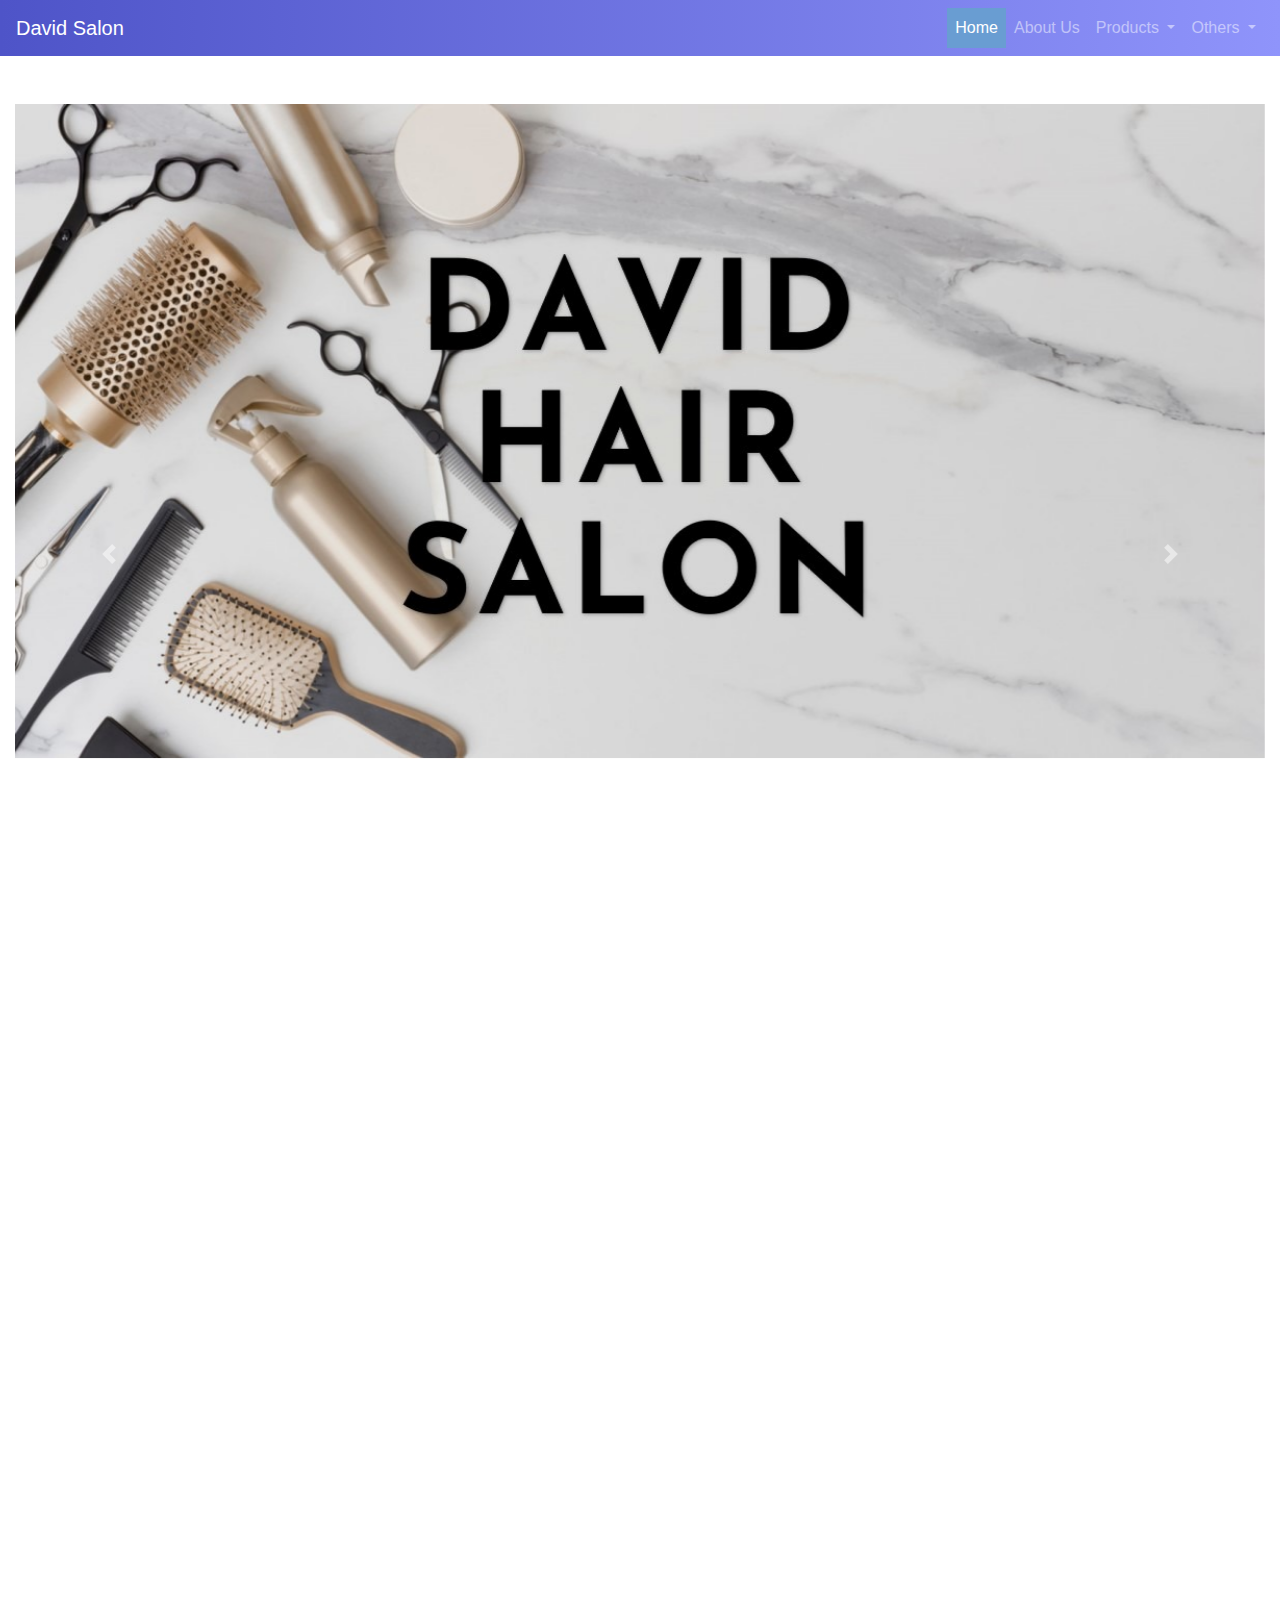
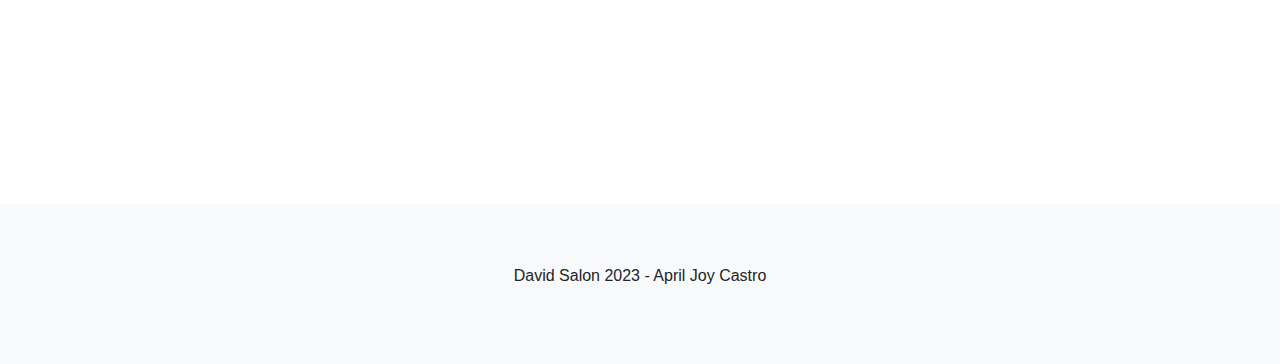
<file: Salon Website/index.html>
<!DOCTYPE html>
<html lang="en">

<head>
    <meta charset="UTF-8">
    <meta name="viewport" content="width=device-width, initial-scale=1">
    <title>David Salon</title>
    <link rel="stylesheet" href="https://maxcdn.bootstrapcdn.com/bootstrap/4.5.2/css/bootstrap.min.css">
    <script src="https://ajax.googleapis.com/ajax/libs/jquery/3.5.1/jquery.min.js"></script>
    <script src="https://cdnjs.cloudflare.com/ajax/libs/popper.js/1.16.0/umd/popper.min.js"></script>
    <script src="https://maxcdn.bootstrapcdn.com/bootstrap/4.5.2/js/bootstrap.min.js"></script>
    <link href="style.css" rel="stylesheet">
</head>

<body>
    <nav class="navbar navbar-expand-md bg-dark navbar-dark">
        <a class="navbar-brand" href="index.html">David Salon</a>
        <button class="navbar-toggler" type="button" data-toggle="collapse" data-target="#collapsibleNavbar">
            <span class="navbar-toggler-icon"></span>
        </button>
        <div class="collapse navbar-collapse" id="collapsibleNavbar">
            <ul class="navbar-nav ml-auto">
                <li class="nav-item">
                    <a class="nav-link" href="index.html">Home</a>
                </li>
                <li class="nav-item">
                    <a class="nav-link" href="about.html">About Us</a>
                </li>
                <li class="nav-item dropdown">
                    <a class="nav-link dropdown-toggle" href="#" id="navbarDropdownProducts" role="button"
                        data-toggle="dropdown" aria-haspopup="true" aria-expanded="false">
                        Products
                    </a>
                    <div class="dropdown-menu" aria-labelledby="navbarDropdownProducts">
                        <a class="dropdown-item" href="services.html">Services</a>
                    </div>
                </li>
                <li class="nav-item dropdown">
                    <a class="nav-link dropdown-toggle" href="#" id="navbarDropdownOthers" role="button"
                        data-toggle="dropdown" aria-haspopup="true" aria-expanded="false">
                        Others
                    </a>
                    <div class="dropdown-menu dropdown-menu-right" aria-labelledby="navbarDropdownOthers">
                        <a class="dropdown-item" href="blog.html">Blog</a>
                        <a class="dropdown-item" href="testimonials.html">Testimonials</a>
                        <a class="dropdown-item" href="contact.html">Contact Us</a>
                        <a class="dropdown-item" href="careers.html">Careers</a>
                    </div>
                </li>
            </ul>
        </div>
    </nav>

    <script>
        var url = window.location.href;
        var navLinks = document.querySelectorAll('.navbar-nav .nav-link');
        for (var i = 0; i < navLinks.length; i++) {
            var link = navLinks[i];
            if (link.href === url) {
                link.parentNode.classList.add('active');
            }
        }
    </script>

    <div class="container-fluid mt-5">
        <div class="row justify-content-center">
            <div class="col-md-12">
                <div id="myCarousel" class="carousel slide" data-ride="carousel">
                    <ol class="carousel-indicators">
                        <li data-target="#myCarousel" data-slide-to="0" class="active"></li>
                        <li data-target="#myCarousel" data-slide-to="1"></li>
                        <li data-target="#myCarousel" data-slide-to="2"></li>
                    </ol>
                    <div class="carousel-inner">
                        <div class="carousel-item active">
                            <img src="front1.jpeg" alt="Image 1" class="d-block">
                        </div>
                        <div class="carousel-item">
                            <img src="front2.jpeg" alt="Image 2" class="d-block">
                        </div>
                        <div class="carousel-item">
                            <img src="front3.jpeg" alt="Image 3" class="d-block">
                        </div>
                    </div>
                    <a class="carousel-control-prev" href="#myCarousel" role="button" data-slide="prev">
                        <span class="carousel-control-prev-icon"></span>
                        <span class="sr-only">Previous</span>
                    </a>
                    <a class="carousel-control-next" href="#myCarousel" role="button" data-slide="next">
                        <span class="carousel-control-next-icon"></span>
                        <span class="sr-only">Next</span>
                    </a>
                </div>
            </div>
        </div>
    </div>


    <div class="container mt-5">
        <div class="embed-responsive embed-responsive-16by9">
            <iframe class="embed-responsive-item" src="https://www.youtube.com/embed/j0azQg_OWTk"
                allowfullscreen></iframe>
        </div>
    </div>

        <footer class="footer mt-5">
        <div class="container">
            <p>David Salon 2023 - April Joy Castro</p>
        </div>
    </footer>

</body>

</html>
</file>
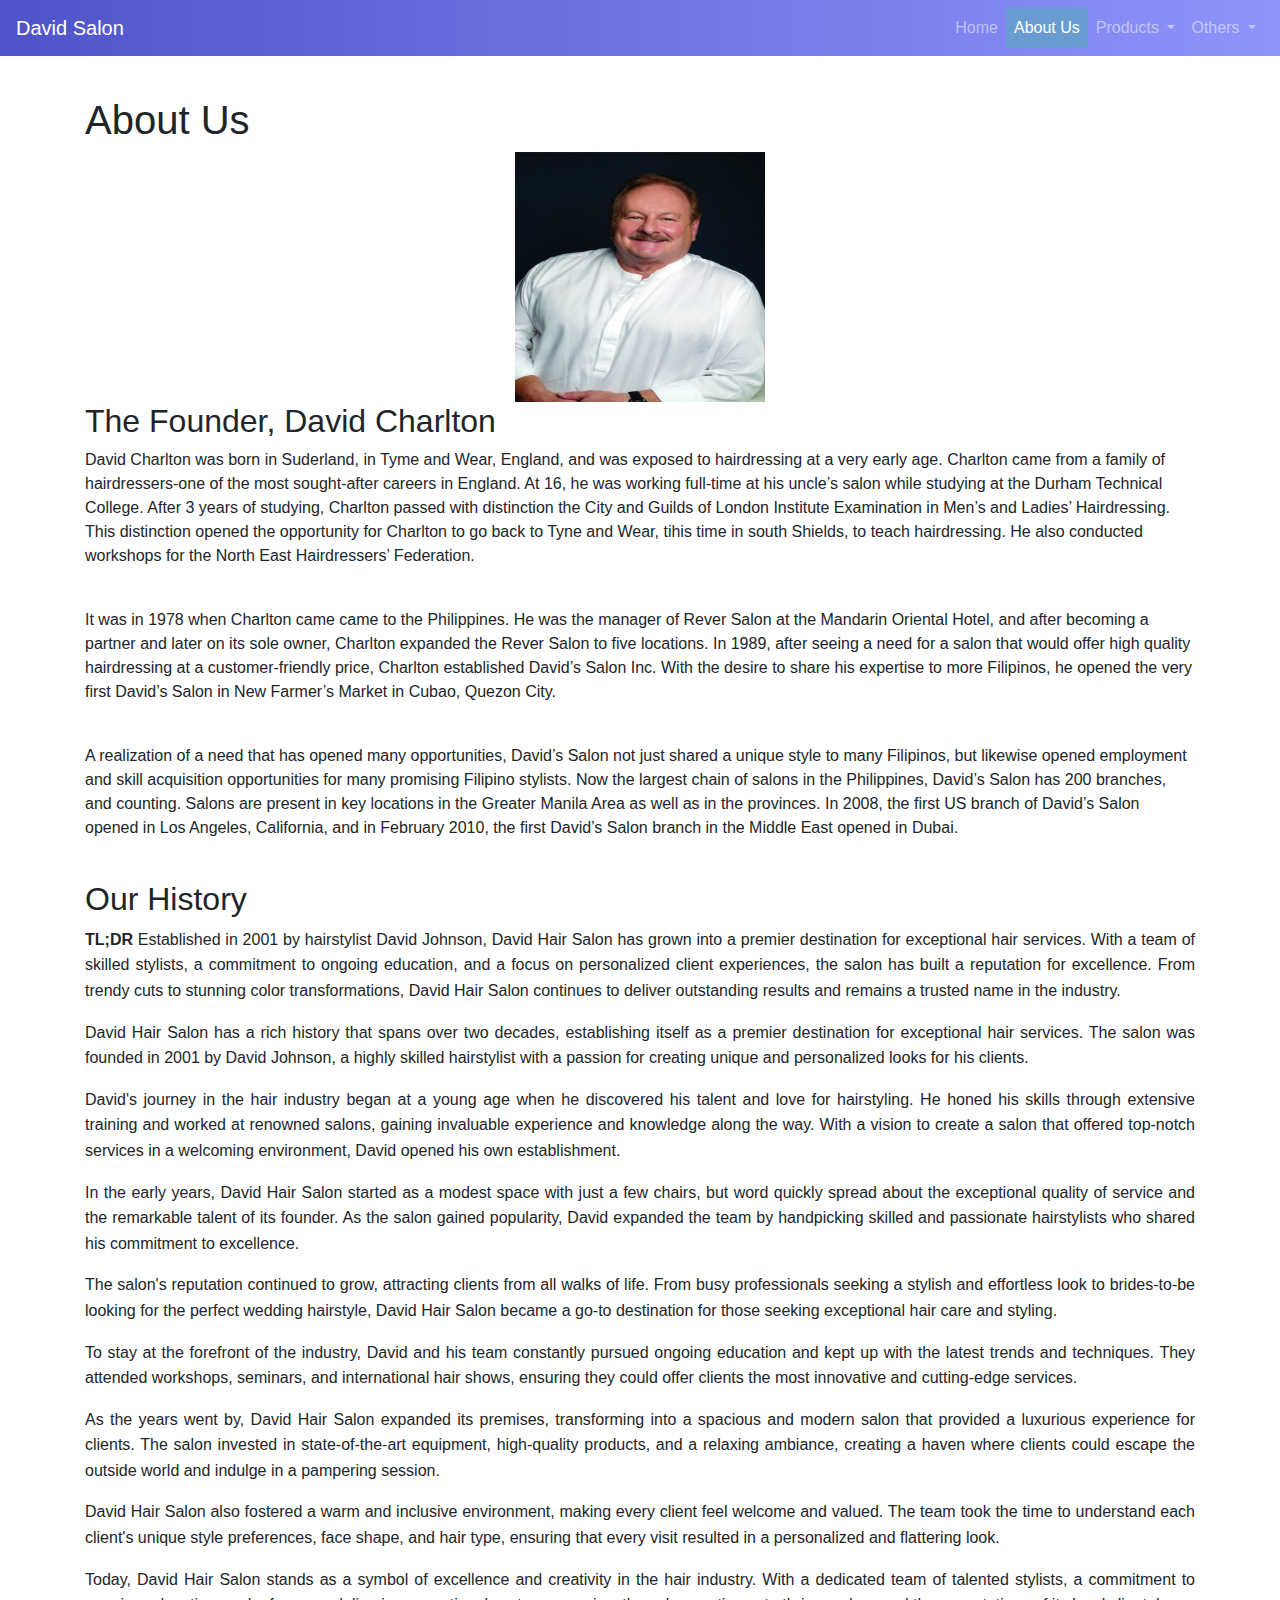
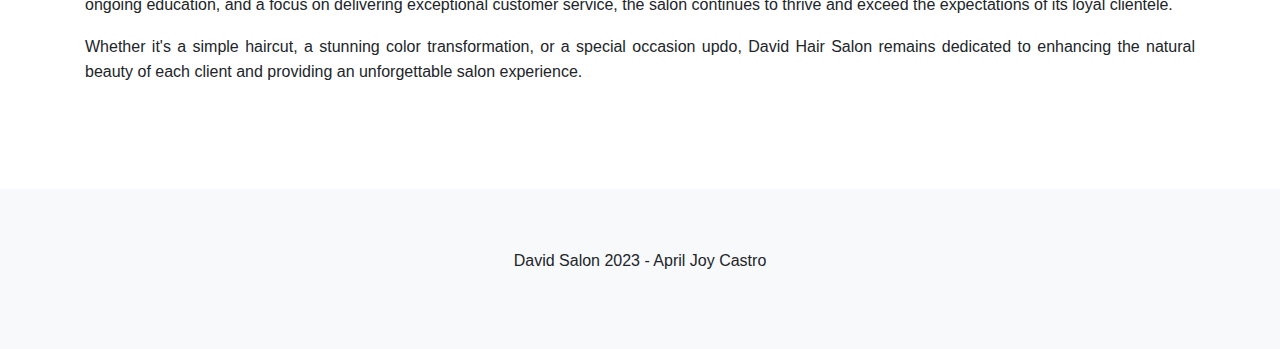
<file: Salon Website/about.html>
<!DOCTYPE html>
<html lang="en">

<head>
    <meta charset="UTF-8">
    <meta name="viewport" content="width=device-width, initial-scale=1">
    <title>About Us - David Salon</title>
    <link rel="stylesheet" href="https://maxcdn.bootstrapcdn.com/bootstrap/4.5.2/css/bootstrap.min.css">
    <script src="https://ajax.googleapis.com/ajax/libs/jquery/3.5.1/jquery.min.js"></script>
    <script src="https://cdnjs.cloudflare.com/ajax/libs/popper.js/1.16.0/umd/popper.min.js"></script>
    <script src="https://maxcdn.bootstrapcdn.com/bootstrap/4.5.2/js/bootstrap.min.js"></script>
    <link href="style.css" rel="stylesheet">
    <style>
        /* Custom styles for the content */
        .container {
            padding-top: 40px;
            padding-bottom: 40px;
        }

        @media (max-width: 575.98px) {
            .container {
                padding-top: 20px;
                padding-bottom: 20px;
            }
        }

        /* Custom styles for the history section */
        .history {
            text-align: justify;
            line-height: 1.6;
        }
    </style>
</head>

<body>
    <nav class="navbar navbar-expand-md bg-dark navbar-dark">
        <a class="navbar-brand" href="index.html">David Salon</a>
        <button class="navbar-toggler" type="button" data-toggle="collapse" data-target="#collapsibleNavbar">
            <span class="navbar-toggler-icon"></span>
        </button>
        <div class="collapse navbar-collapse" id="collapsibleNavbar">
            <ul class="navbar-nav ml-auto">
                <li class="nav-item">
                    <a class="nav-link" href="index.html">Home</a>
                </li>
                <li class="nav-item">
                    <a class="nav-link" href="about.html">About Us</a>
                </li>
                <li class="nav-item dropdown">
                    <a class="nav-link dropdown-toggle" href="#" id="navbarDropdownProducts" role="button"
                        data-toggle="dropdown" aria-haspopup="true" aria-expanded="false">
                        Products
                    </a>
                    <div class="dropdown-menu" aria-labelledby="navbarDropdownProducts">
                        <a class="dropdown-item" href="services.html">Services</a>
                    </div>
                </li>
                <li class="nav-item dropdown">
                    <a class="nav-link dropdown-toggle" href="#" id="navbarDropdownOthers" role="button"
                        data-toggle="dropdown" aria-haspopup="true" aria-expanded="false">
                        Others
                    </a>
                    <div class="dropdown-menu dropdown-menu-right" aria-labelledby="navbarDropdownOthers">
                        <a class="dropdown-item" href="blog.html">Blog</a>
                        <a class="dropdown-item" href="testimonials.html">Testimonials</a>
                        <a class="dropdown-item" href="contact.html">Contact Us</a>
                        <a class="dropdown-item" href="careers.html">Careers</a>
                    </div>
                </li>
            </ul>
        </div>
    </nav>

    <script>
        var url = window.location.href;
        var navLinks = document.querySelectorAll('.navbar-nav .nav-link');
        for (var i = 0; i < navLinks.length; i++) {
            var link = navLinks[i];
            if (link.href === url) {
                link.parentNode.classList.add('active');
            }
        }
    </script>




    <div class="container">
        <h1>About Us</h1>
        <center><img src="David2.jpeg" width="250" height="250" ></center>
        <h2>The Founder, David Charlton</h2>
        <p>David Charlton was born in Suderland, in Tyme and Wear, England, and was exposed to hairdressing at a very early age. Charlton came from a family of hairdressers-one of the most sought-after careers in England. At 16, he was working full-time at his uncle’s salon while studying at the Durham Technical College. After 3 years of studying, Charlton passed with distinction the City and Guilds of London Institute Examination in Men’s and Ladies’ Hairdressing. This distinction opened the opportunity for Charlton to go back to Tyne and Wear, tihis time in south Shields, to teach hairdressing. He also conducted workshops for the North East Hairdressers’ Federation.</p><br>

<p>It was in 1978 when Charlton came came to the Philippines. He was the manager of Rever Salon at the Mandarin Oriental Hotel, and after becoming a partner and later on its sole owner, Charlton expanded the Rever Salon to five locations. In 1989, after seeing a need for a salon that would offer high quality hairdressing at a customer-friendly price, Charlton established David’s Salon Inc. With the desire to share his expertise to more Filipinos, he opened the very first David’s Salon in New Farmer’s Market in Cubao, Quezon City.</p><br>

        <p>A realization of a need that has opened many opportunities, David’s Salon not just shared a unique style to many Filipinos, but likewise opened employment and skill acquisition opportunities for many promising Filipino stylists. Now the largest chain of salons in the Philippines, David’s Salon has 200 branches, and counting. Salons are present in key locations in the Greater Manila Area as well as in the provinces. In 2008, the first US branch of David’s Salon opened in Los Angeles, California, and in February 2010, the first David’s Salon branch in the Middle East opened in Dubai.</p>
        <br>
        <div class="history">
            <h2>Our History</h2>
            <p><b>TL;DR</b> Established in 2001 by hairstylist David Johnson, David Hair Salon has grown into a premier
                destination for exceptional
                hair services. With a team of skilled stylists, a commitment to ongoing education, and a focus on
                personalized client
                experiences, the salon has built a reputation for excellence. From trendy cuts to stunning color
                transformations, David
                Hair Salon continues to deliver outstanding results and remains a trusted name in the industry.</p>

            <p>David Hair Salon has a rich history that spans over two decades, establishing itself as a premier
                destination for
                exceptional hair services. The salon was founded in 2001 by David Johnson, a highly skilled hairstylist
                with a passion
                for creating unique and personalized looks for his clients.</p>

            <p>David's journey in the hair industry began at a young age when he discovered his talent and love for
                hairstyling. He
                honed his skills through extensive training and worked at renowned salons, gaining invaluable experience
                and knowledge
                along the way. With a vision to create a salon that offered top-notch services in a welcoming
                environment, David opened
                his own establishment.</p>

            <p>In the early years, David Hair Salon started as a modest space with just a few chairs, but word quickly
                spread about the
                exceptional quality of service and the remarkable talent of its founder. As the salon gained popularity,
                David expanded
                the team by handpicking skilled and passionate hairstylists who shared his commitment to excellence.</p>

            <p>The salon's reputation continued to grow, attracting clients from all walks of life. From busy
                professionals seeking a
                stylish and effortless look to brides-to-be looking for the perfect wedding hairstyle, David Hair Salon
                became a go-to
                destination for those seeking exceptional hair care and styling.</p>

            <p>To stay at the forefront of the industry, David and his team constantly pursued ongoing education and
                kept up with the
                latest trends and techniques. They attended workshops, seminars, and international hair shows, ensuring
                they could offer
                clients the most innovative and cutting-edge services.</p>

            <p>As the years went by, David Hair Salon expanded its premises, transforming into a spacious and modern
                salon that
                provided a luxurious experience for clients. The salon invested in state-of-the-art equipment,
                high-quality products,
                and a relaxing ambiance, creating a haven where clients could escape the outside world and indulge in a
                pampering
                session.</p>

            <p>David Hair Salon also fostered a warm and inclusive environment, making every client feel welcome and
                valued. The team
                took the time to understand each client's unique style preferences, face shape, and hair type, ensuring
                that every visit
                resulted in a personalized and flattering look.</p>

            <p>Today, David Hair Salon stands as a symbol of excellence and creativity in the hair industry. With a
                dedicated team of
                talented stylists, a commitment to ongoing education, and a focus on delivering exceptional customer
                service, the salon
                continues to thrive and exceed the expectations of its loyal clientele.</p>

            <p>Whether it's a simple haircut, a stunning color transformation, or a special occasion updo, David Hair
                Salon remains
                dedicated to enhancing the natural beauty of each client and providing an unforgettable salon
                experience.</p>
        </div>
    </div>
    
        <footer class="footer mt-5">
        <div class="container">
            <p>David Salon 2023 - April Joy Castro</p>
        </div>
    </footer>

</body>

</html>
</file>
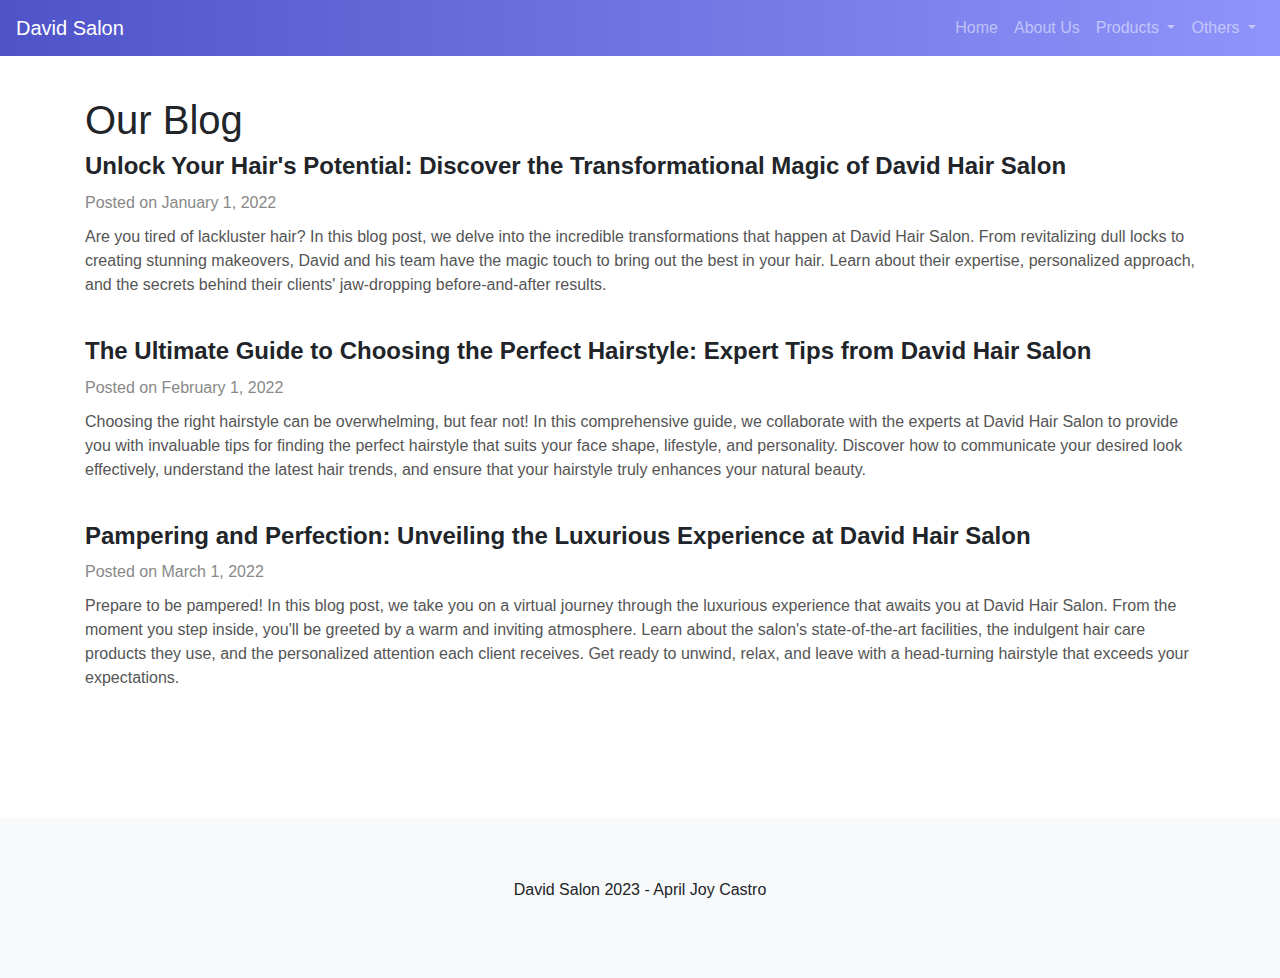
<file: Salon Website/blog.html>
<!DOCTYPE html>
<html lang="en">

<head>
    <meta charset="UTF-8">
    <meta name="viewport" content="width=device-width, initial-scale=1">
    <title>About Us - David Salon</title>
    <link rel="stylesheet" href="https://maxcdn.bootstrapcdn.com/bootstrap/4.5.2/css/bootstrap.min.css">
    <script src="https://ajax.googleapis.com/ajax/libs/jquery/3.5.1/jquery.min.js"></script>
    <script src="https://cdnjs.cloudflare.com/ajax/libs/popper.js/1.16.0/umd/popper.min.js"></script>
    <script src="https://maxcdn.bootstrapcdn.com/bootstrap/4.5.2/js/bootstrap.min.js"></script>
    <link href="style.css" rel="stylesheet">
    <style>
        .container {
            padding-top: 40px;
            padding-bottom: 40px;
        }

        @media (max-width: 575.98px) {
            .container {
                padding-top: 20px;
                padding-bottom: 20px;
            }
        }

        .blog-post {
            margin-bottom: 40px;
        }

        .blog-title {
            font-size: 24px;
            font-weight: bold;
            margin-bottom: 10px;
        }

        .blog-date {
            color: #888;
            margin-bottom: 10px;
        }

        .blog-content {
            color: #555;
        }
    </style>
</head>

<body>
    <nav class="navbar navbar-expand-md bg-dark navbar-dark">
        <a class="navbar-brand" href="index.html">David Salon</a>
        <button class="navbar-toggler" type="button" data-toggle="collapse" data-target="#collapsibleNavbar">
            <span class="navbar-toggler-icon"></span>
        </button>
        <div class="collapse navbar-collapse" id="collapsibleNavbar">
            <ul class="navbar-nav ml-auto">
                <li class="nav-item">
                    <a class="nav-link" href="index.html">Home</a>
                </li>
                <li class="nav-item">
                    <a class="nav-link" href="about.html">About Us</a>
                </li>
                <li class="nav-item dropdown">
                    <a class="nav-link dropdown-toggle" href="#" id="navbarDropdownProducts" role="button"
                        data-toggle="dropdown" aria-haspopup="true" aria-expanded="false">
                        Products
                    </a>
                    <div class="dropdown-menu" aria-labelledby="navbarDropdownProducts">
                        <a class="dropdown-item" href="services.html">Services</a>
                    </div>
                </li>
                <li class="nav-item dropdown">
                    <a class="nav-link dropdown-toggle" href="#" id="navbarDropdownOthers" role="button"
                        data-toggle="dropdown" aria-haspopup="true" aria-expanded="false">
                        Others
                    </a>
                    <div class="dropdown-menu dropdown-menu-right" aria-labelledby="navbarDropdownOthers">
                        <a class="dropdown-item" href="blog.html">Blog</a>
                        <a class="dropdown-item" href="testimonials.html">Testimonials</a>
                        <a class="dropdown-item" href="contact.html">Contact Us</a>
                        <a class="dropdown-item" href="careers.html">Careers</a>
                    </div>
                </li>
            </ul>
        </div>
    </nav>

    <script>
        var url = window.location.href;
        var navLinks = document.querySelectorAll('.navbar-nav .nav-link');
        for (var i = 0; i < navLinks.length; i++) {
            var link = navLinks[i];
            if (link.href === url) {
                link.parentNode.classList.add('active');
            }
        }
    </script>

    <div class="container">
        <h1>Our Blog</h1>

        <div class="blog-post">
            <h2 class="blog-title">Unlock Your Hair's Potential: Discover the Transformational Magic of David Hair Salon
            </h2>
            <p class="blog-date">Posted on January 1, 2022</p>
            <p class="blog-content">Are you tired of lackluster hair? In this blog post, we delve into the incredible
                transformations that happen at David
                Hair Salon. From revitalizing dull locks to creating stunning makeovers, David and his team have the
                magic touch to
                bring out the best in your hair. Learn about their expertise, personalized approach, and the secrets
                behind their
                clients' jaw-dropping before-and-after results.</p>
        </div>

        <div class="blog-post">
            <h2 class="blog-title">The Ultimate Guide to Choosing the Perfect Hairstyle: Expert Tips from David Hair
                Salon</h2>
            <p class="blog-date">Posted on February 1, 2022</p>
            <p class="blog-content">Choosing the right hairstyle can be overwhelming, but fear not! In this
                comprehensive guide, we collaborate with the
                experts at David Hair Salon to provide you with invaluable tips for finding the perfect hairstyle that
                suits your face
                shape, lifestyle, and personality. Discover how to communicate your desired look effectively, understand
                the latest hair
                trends, and ensure that your hairstyle truly enhances your natural beauty.</p>
        </div>

        <div class="blog-post">
            <h2 class="blog-title">Pampering and Perfection: Unveiling the Luxurious Experience at David Hair Salon</h2>
            <p class="blog-date">Posted on March 1, 2022</p>
            <p class="blog-content">Prepare to be pampered! In this blog post, we take you on a virtual journey through
                the luxurious experience that awaits
                you at David Hair Salon. From the moment you step inside, you'll be greeted by a warm and inviting
                atmosphere. Learn
                about the salon's state-of-the-art facilities, the indulgent hair care products they use, and the
                personalized attention
                each client receives. Get ready to unwind, relax, and leave with a head-turning hairstyle that exceeds
                your
                expectations.</p>
        </div>

    </div>
    <footer class="footer mt-5">
        <div class="container">
            <p>David Salon 2023 - April Joy Castro</p>
        </div>
    </footer>
</body>

</html>
</file>
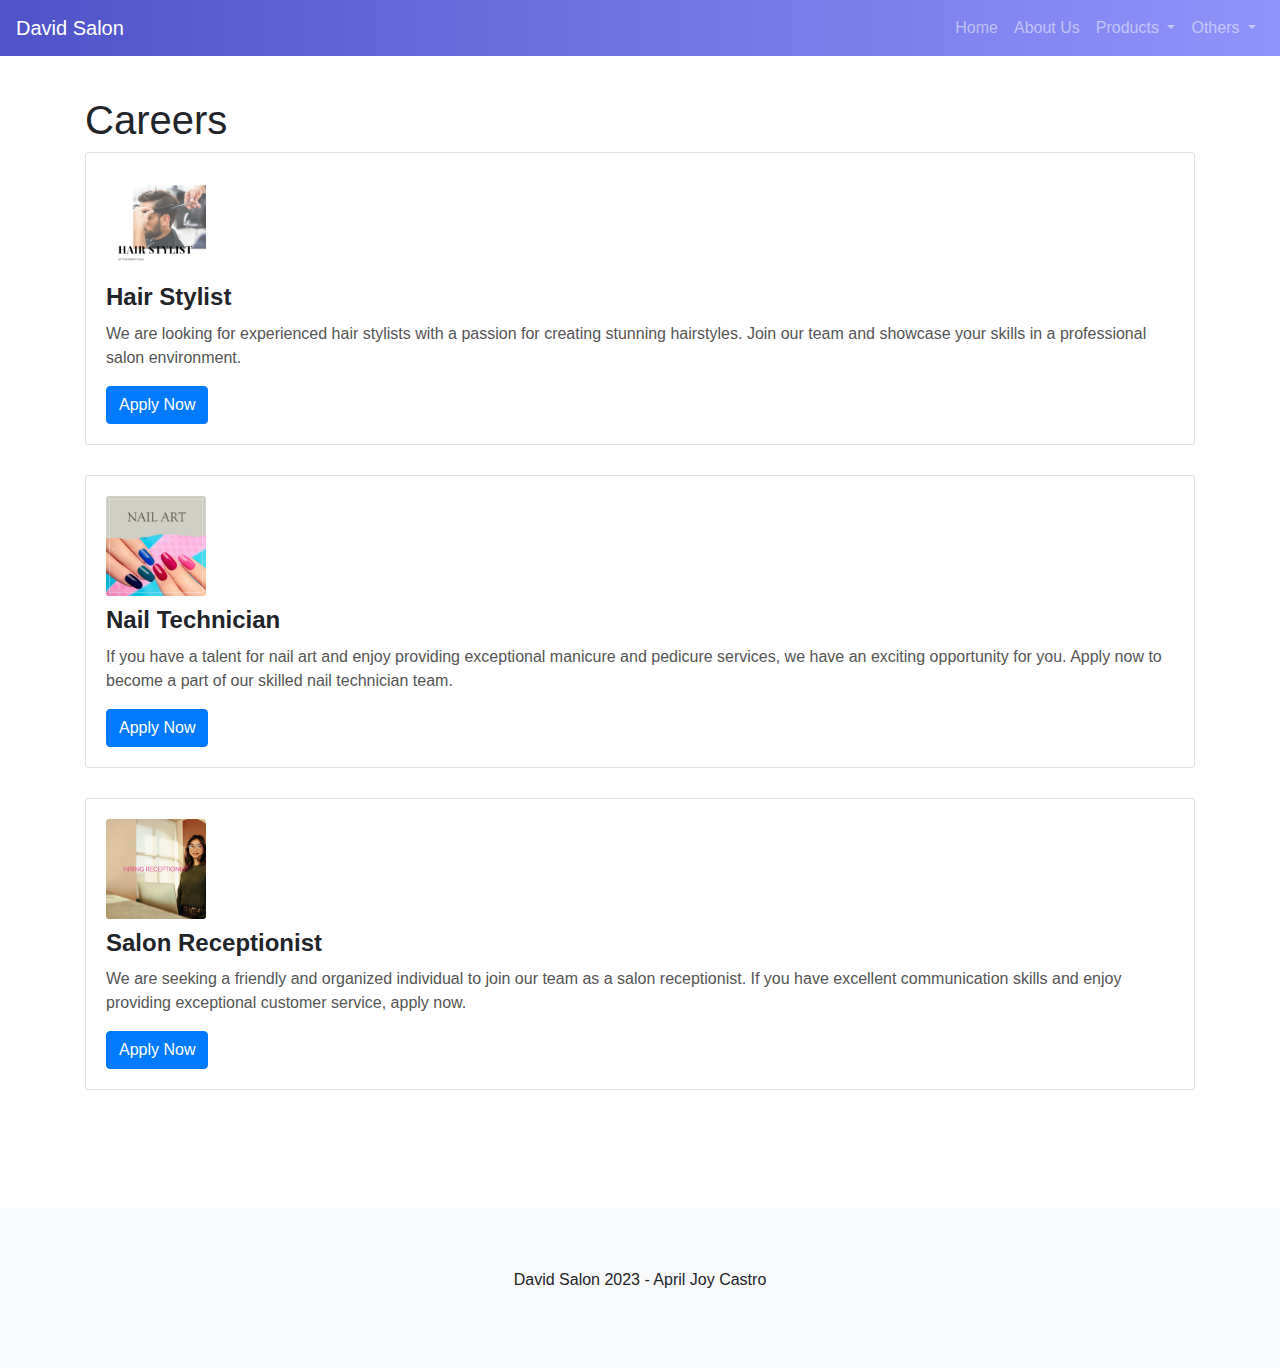
<file: Salon Website/careers.html>
<!DOCTYPE html>
<html lang="en">

<head>
    <meta charset="UTF-8">
    <meta name="viewport" content="width=device-width, initial-scale=1">
    <title>About Us - David Salon</title>
    <link rel="stylesheet" href="https://maxcdn.bootstrapcdn.com/bootstrap/4.5.2/css/bootstrap.min.css">
    <script src="https://ajax.googleapis.com/ajax/libs/jquery/3.5.1/jquery.min.js"></script>
    <script src="https://cdnjs.cloudflare.com/ajax/libs/popper.js/1.16.0/umd/popper.min.js"></script>
    <script src="https://maxcdn.bootstrapcdn.com/bootstrap/4.5.2/js/bootstrap.min.js"></script>
    <link href="style.css" rel="stylesheet">
    <style>
        .job-card {
            margin-bottom: 30px;
        }

        .job-card .card-body {
            padding: 20px;
        }

        .job-card .card-title {
            font-size: 24px;
            font-weight: bold;
            margin-bottom: 10px;
        }

        .job-card .card-text {
            color: #555;
        }

        .job-card .card-img {
            max-width: 100px;
            margin-bottom: 10px;
        }
    </style>
</head>

<body>
    <nav class="navbar navbar-expand-md bg-dark navbar-dark">
        <a class="navbar-brand" href="index.html">David Salon</a>
        <button class="navbar-toggler" type="button" data-toggle="collapse" data-target="#collapsibleNavbar">
            <span class="navbar-toggler-icon"></span>
        </button>
        <div class="collapse navbar-collapse" id="collapsibleNavbar">
            <ul class="navbar-nav ml-auto">
                <li class="nav-item">
                    <a class="nav-link" href="index.html">Home</a>
                </li>
                <li class="nav-item">
                    <a class="nav-link" href="about.html">About Us</a>
                </li>
                <li class="nav-item dropdown">
                    <a class="nav-link dropdown-toggle" href="#" id="navbarDropdownProducts" role="button"
                        data-toggle="dropdown" aria-haspopup="true" aria-expanded="false">
                        Products
                    </a>
                    <div class="dropdown-menu" aria-labelledby="navbarDropdownProducts">
                        <a class="dropdown-item" href="services.html">Services</a>
                    </div>
                </li>
                <li class="nav-item dropdown">
                    <a class="nav-link dropdown-toggle" href="#" id="navbarDropdownOthers" role="button"
                        data-toggle="dropdown" aria-haspopup="true" aria-expanded="false">
                        Others
                    </a>
                    <div class="dropdown-menu dropdown-menu-right" aria-labelledby="navbarDropdownOthers">
                        <a class="dropdown-item" href="blog.html">Blog</a>
                        <a class="dropdown-item" href="testimonials.html">Testimonials</a>
                        <a class="dropdown-item" href="contact.html">Contact Us</a>
                        <a class="dropdown-item" href="careers.html">Careers</a>
                    </div>
                </li>
            </ul>
        </div>
    </nav>

    <script>
        var url = window.location.href;
        var navLinks = document.querySelectorAll('.navbar-nav .nav-link');
        for (var i = 0; i < navLinks.length; i++) {
            var link = navLinks[i];
            if (link.href === url) {
                link.parentNode.classList.add('active');
            }
        }
    </script>

    <div class="container">
        <h1>Careers</h1>

        <div class="job-card">
            <div class="card">
                <div class="card-body">
                    <img class="card-img" src="career1.jpeg" alt="Job Position">
                    <h3 class="card-title">Hair Stylist</h3>
                    <p class="card-text">We are looking for experienced hair stylists with a passion for creating
                        stunning
                        hairstyles. Join our team and showcase your skills in a professional salon environment.</p>
                    <a href="#" class="btn btn-primary">Apply Now</a>
                </div>
            </div>
        </div>

        <div class="job-card">
            <div class="card">
                <div class="card-body">
                    <img class="card-img" src="carrer2.jpeg" alt="Job Position">
                    <h3 class="card-title">Nail Technician</h3>
                    <p class="card-text">If you have a talent for nail art and enjoy providing exceptional manicure and
                        pedicure
                        services, we have an exciting opportunity for you. Apply now to become a part of our skilled
                        nail
                        technician
                        team.</p>
                    <a href="#" class="btn btn-primary">Apply Now</a>
                </div>
            </div>
        </div>

        <div class="job-card">
            <div class="card">
                <div class="card-body">
                    <img class="card-img" src="career3.jpeg" alt="Job Position">
                    <h3 class="card-title">Salon Receptionist</h3>
                    <p class="card-text">We are seeking a friendly and organized individual to join our team as a salon
                        receptionist. If you have excellent communication skills and enjoy providing exceptional
                        customer
                        service,
                        apply now.</p>
                    <a href="#" class="btn btn-primary">Apply Now</a>
                </div>
            </div>
        </div>

    </div>
    <footer class="footer mt-5">
        <div class="container">
            <p>David Salon 2023 - April Joy Castro</p>
        </div>
    </footer>

</body>

</html>
</file>
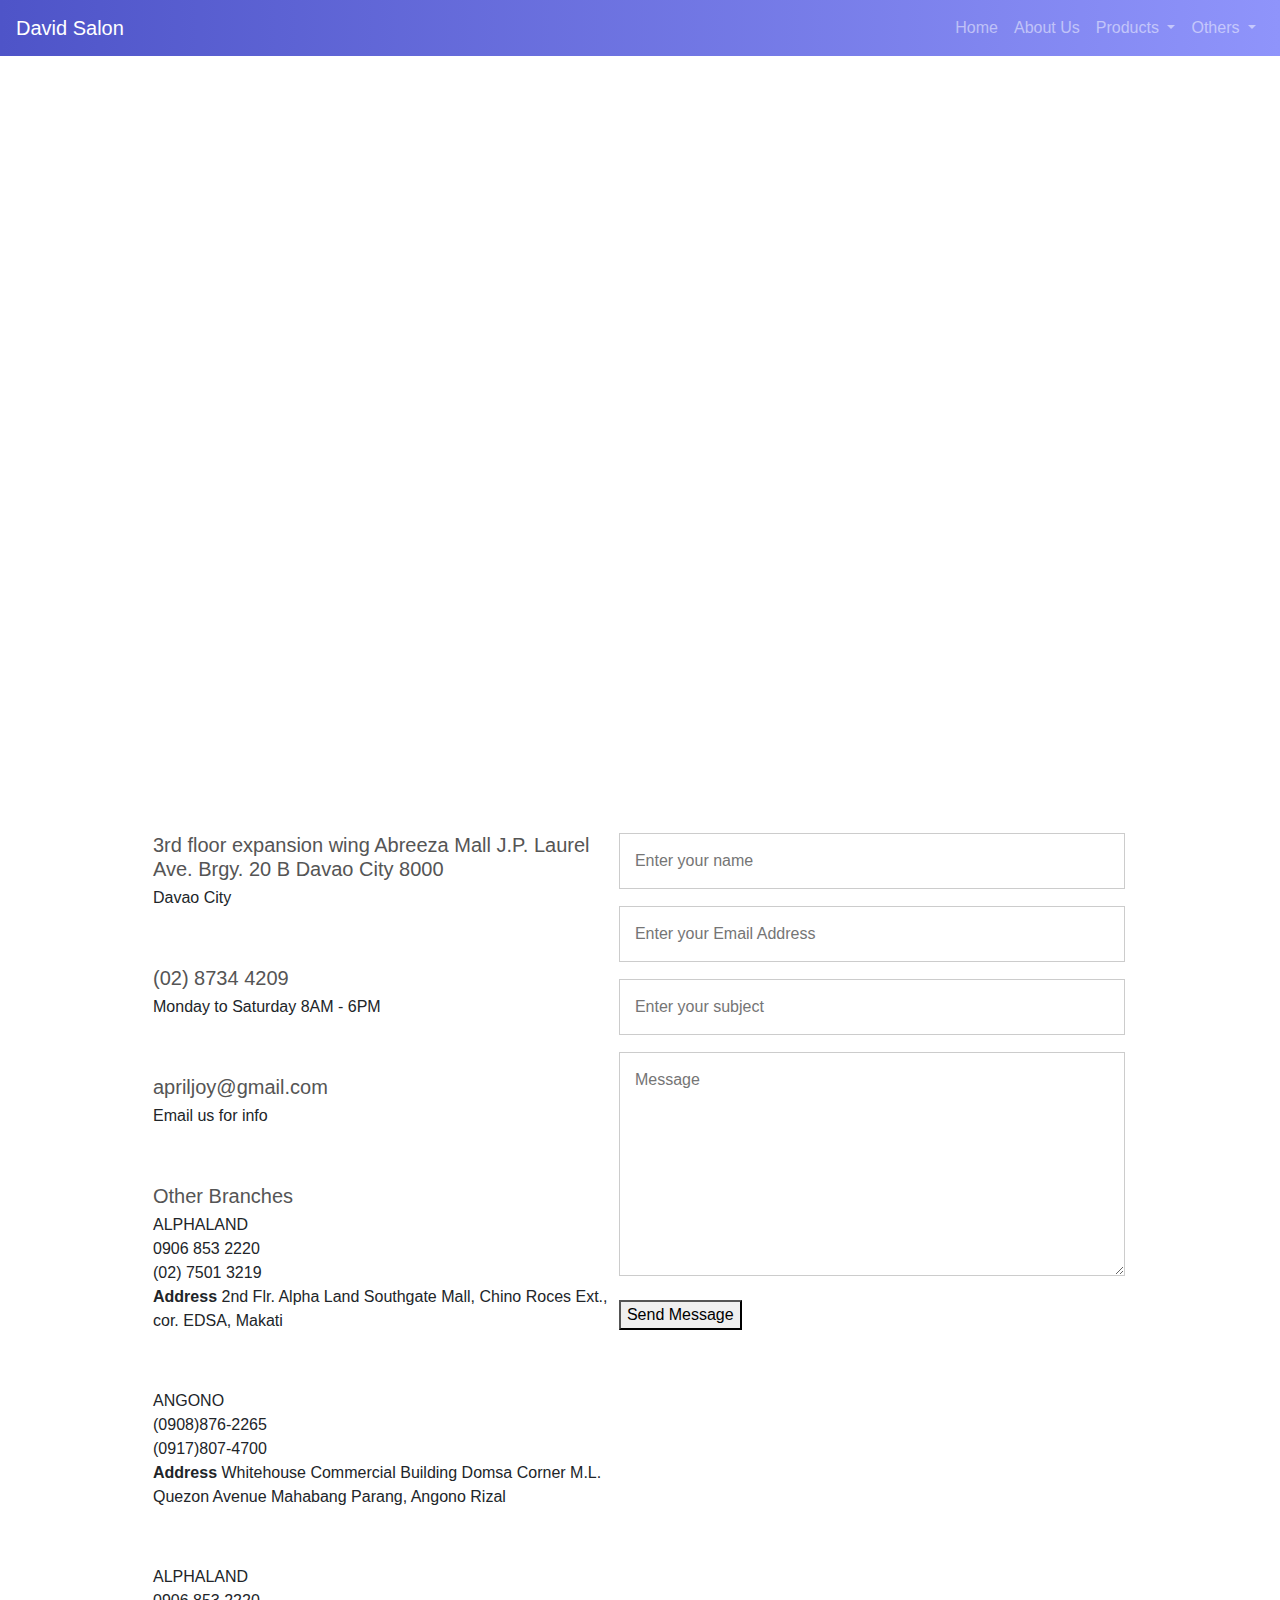
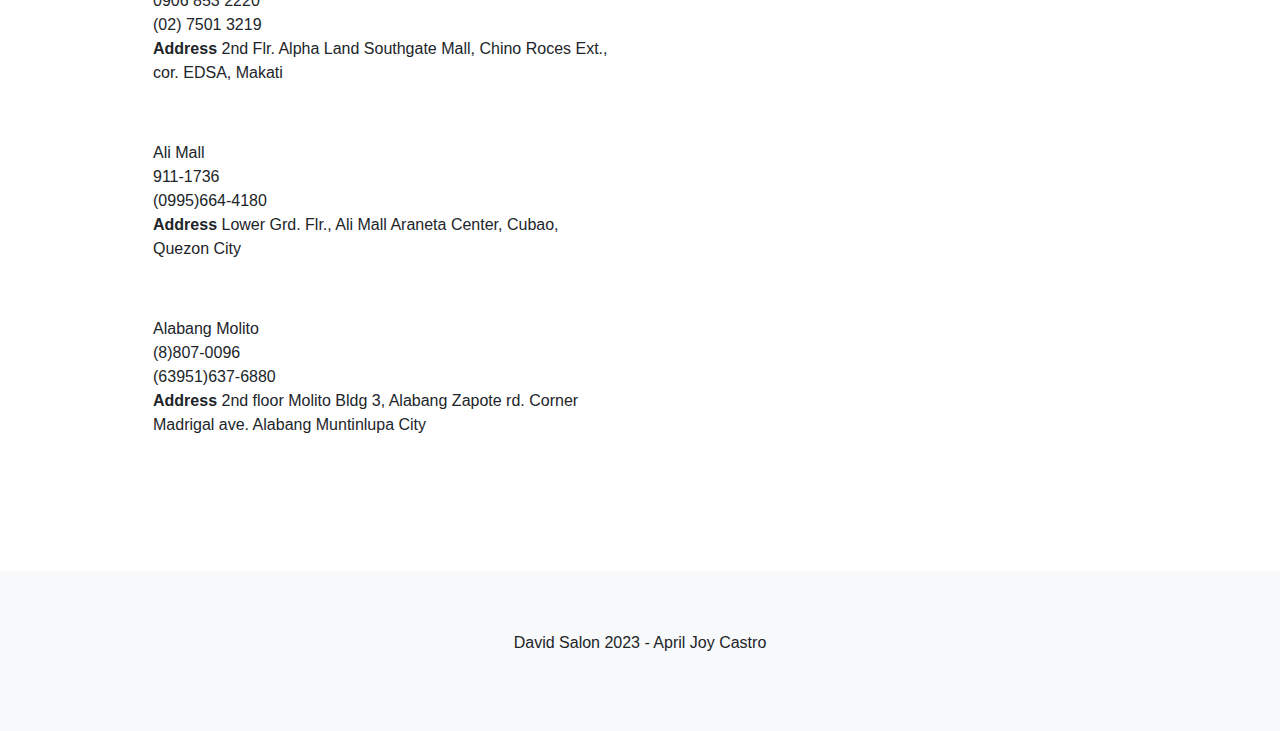
<file: Salon Website/contact.html>
<!DOCTYPE html>
<html lang="en">

<head>
    <meta charset="UTF-8">
    <meta name="viewport" content="width=device-width, initial-scale=1">
    <title>About Us - David Salon</title>
    <link rel="stylesheet" href="https://maxcdn.bootstrapcdn.com/bootstrap/4.5.2/css/bootstrap.min.css">
    <script src="https://ajax.googleapis.com/ajax/libs/jquery/3.5.1/jquery.min.js"></script>
    <script src="https://cdnjs.cloudflare.com/ajax/libs/popper.js/1.16.0/umd/popper.min.js"></script>
    <script src="https://maxcdn.bootstrapcdn.com/bootstrap/4.5.2/js/bootstrap.min.js"></script>
    <link href="style.css" rel="stylesheet">
    <style>
        .contact-form {
            max-width: 500px;
            margin: 0 auto;
        }

        .contact-form input,
        .contact-form textarea {
            width: 100%;
            padding: 10px;
            margin-bottom: 20px;
        }

        .contact-form button {
            padding: 10px 20px;
        }
        .location{
	width: 80%;
	margin: auto;
	padding: 80px 0;
}
.location iframe{
	width: 100%;
}
.contact-us{
	width: 80%;
	margin: auto;
}
.contact-col{
	flex-basis: 48%;
	margin-bottom: 30px;
}
.contact-col div{
	display: flex;
	align-items: center;
	margin-bottom: 40px;
}
.contact-col div .fa{
	font-size: 28px;
	color: #f44336;
	margin: 10px;
	margin-right: 30px;
}
.contact-col div p{
	padding: 0;
}
.contact-col div h5{
	font-size: 20px;
	margin-bottom: 5px;
	color: #555;
	font-weight: 400;
}
.contact-col input, .contact-col textarea{
	width: 100%;
	padding: 15px;
	margin-bottom: 17px;
	outline: none;
	border: 1px solid #ccc;
	box-sizing: border-box;
}
.banner{
	width: 100%;
	height: 100vh;
	position: relative;
	overflow: hidden;
}
.slider{
	width: 100%;
	height: 100vh;
	position: absolute;
	top: 0;
}
#slideImg{
	width: 100%;
	height: 100%;
}
.overlay{
	width: 100%;
	height: 100vh;
	background-image:linear-gradient(rgba(0,0,0,0.7),rgba(0,0,0,0.7));
	position: absolute;
	top: 0;

}
.logo{
	flex-basis: 15%;
}
.logo img{
	width: 120px;
	cursor: pointer;
}
.menu-icons{
	flex: 1;
	align-items: center;
	text-align: right;
}
.menu-icons img{
	width: 20px;
	margin-left: 40px;
	cursor: pointer;
}
    </style>
</head>

<body>
    <nav class="navbar navbar-expand-md bg-dark navbar-dark">
        <a class="navbar-brand" href="index.html">David Salon</a>
        <button class="navbar-toggler" type="button" data-toggle="collapse" data-target="#collapsibleNavbar">
            <span class="navbar-toggler-icon"></span>
        </button>
        <div class="collapse navbar-collapse" id="collapsibleNavbar">
            <ul class="navbar-nav ml-auto">
                <li class="nav-item">
                    <a class="nav-link" href="index.html">Home</a>
                </li>
                <li class="nav-item">
                    <a class="nav-link" href="about.html">About Us</a>
                </li>
                <li class="nav-item dropdown">
                    <a class="nav-link dropdown-toggle" href="#" id="navbarDropdownProducts" role="button"
                        data-toggle="dropdown" aria-haspopup="true" aria-expanded="false">
                        Products
                    </a>
                    <div class="dropdown-menu" aria-labelledby="navbarDropdownProducts">
                        <a class="dropdown-item" href="services.html">Services</a>
                    </div>
                </li>
                <li class="nav-item dropdown">
                    <a class="nav-link dropdown-toggle" href="#" id="navbarDropdownOthers" role="button"
                        data-toggle="dropdown" aria-haspopup="true" aria-expanded="false">
                        Others
                    </a>
                    <div class="dropdown-menu dropdown-menu-right" aria-labelledby="navbarDropdownOthers">
                        <a class="dropdown-item" href="blog.html">Blog</a>
                        <a class="dropdown-item" href="testimonials.html">Testimonials</a>
                        <a class="dropdown-item" href="contact.html">Contact Us</a>
                        <a class="dropdown-item" href="careers.html">Careers</a>
                    </div>
                </li>
            </ul>
        </div>
    </nav>
    <section class="location">
	<section class="location">
	<iframe src="https://www.google.com/maps/embed?pb=!1m18!1m12!1m3!1d3861.472677492647!2d121.06071829999999!3d14.572121099999997!2m3!1f0!2f0!3f0!3m2!1i1024!2i768!4f13.1!3m3!1m2!1s0x3397c869a2232033%3A0x17b913da194da414!2sWheelWorks%20Kapitolyo!5e0!3m2!1sen!2sph!4v1684373283279!5m2!1sen!2sph" width="600" height="450" style="border:0;" allowfullscreen="" loading="lazy" referrerpolicy="no-referrer-when-downgrade">" width="600" height="450" style="border:0;" allowfullscreen="" loading="lazy" referrerpolicy="no-referrer-when-downgrade"></iframe>
</section>
</section>
<section class="contact-us">
	<div class="row">
		<div class="contact-col">
			<div>
				<i class="fa fa-home"></i>
				<span>
					<h5>3rd floor expansion wing Abreeza Mall J.P. Laurel Ave. Brgy. 20 B Davao City 8000</h5>
					<p>Davao City</p>
				</span>
			</div>
			<div>
				<i class="fa fa-phone"></i>
				<span>
					<h5>(02) 8734 4209</h5>
					<p>Monday to Saturday 8AM - 6PM</p>
				</span>
			</div>
			<div>
				<i class="fa fa-envelope-o"></i>
				<span>
					<h5>apriljoy@gmail.com</h5>
					<p>Email us for info</p>
				</span>
            </div>
                <div>
				<i class="fa fa-envelope-o"></i>
                <span>
					<h5>Other Branches</h5>
					<p>ALPHALAND<br>
0906 853 2220
                        <br>
(02) 7501 3219
                        <br>
                        <strong>Address</strong>
2nd Flr. Alpha Land Southgate Mall, Chino Roces Ext., cor. EDSA, Makati</p>
				</span>
            </div>
                            <div>
				<i class="fa fa-envelope-o"></i>
                <span>
					
                    <p>ANGONO<br>
(0908)876-2265
                        <br>
(0917)807-4700
                        <br>
                        <strong>Address</strong>
Whitehouse Commercial Building Domsa Corner M.L. Quezon Avenue Mahabang Parang, Angono Rizal</p>
				</span>
            </div>
            <div>
            	<i class="fa fa-envelope-o"></i>
                <span>
					<p>ALPHALAND<br>
0906 853 2220
                        <br>
(02) 7501 3219
                        <br>
                        <strong>Address</strong>
2nd Flr. Alpha Land Southgate Mall, Chino Roces Ext., cor. EDSA, Makati</p>
				</span>
            </div>
                  <div>
            	<i class="fa fa-envelope-o"></i>
                <span>
					<p>Ali Mall<br>
911-1736
                        <br>
(0995)664-4180
                        <br>
                        <strong>Address</strong>
Lower Grd. Flr., Ali Mall Araneta Center, Cubao, Quezon City</p>
				</span>
            </div>
                           <div>
            	<i class="fa fa-envelope-o"></i>
                <span>
					<p>Alabang Molito<br>
(8)807-0096
                        <br>
(63951)637-6880
                        <br>
                        <strong>Address</strong>
2nd floor Molito Bldg 3, Alabang Zapote rd. Corner Madrigal ave. Alabang Muntinlupa City</p>
				</span>
            </div>
			</div>
		<div class="contact-col">
			<form action="form-handler.php" method="post">
				<input type="text" name="name" placeholder="Enter your name" required>
				<input type="email"name="email" placeholder="Enter your Email Address" required>
				<input type="text" name="subject"placeholder="Enter your subject" required>
				<textarea rows="8" name="message"placeholder="Message" required></textarea>
				<button type="button" class="btn-hero">Send Message</button>
			</form>
		</div>
	</div>
</section>
    
       <footer class="footer mt-5">
        <div class="container">
            <p>David Salon 2023 - April Joy Castro</p>
        </div>
    </footer>


</body>

</html>
</file>
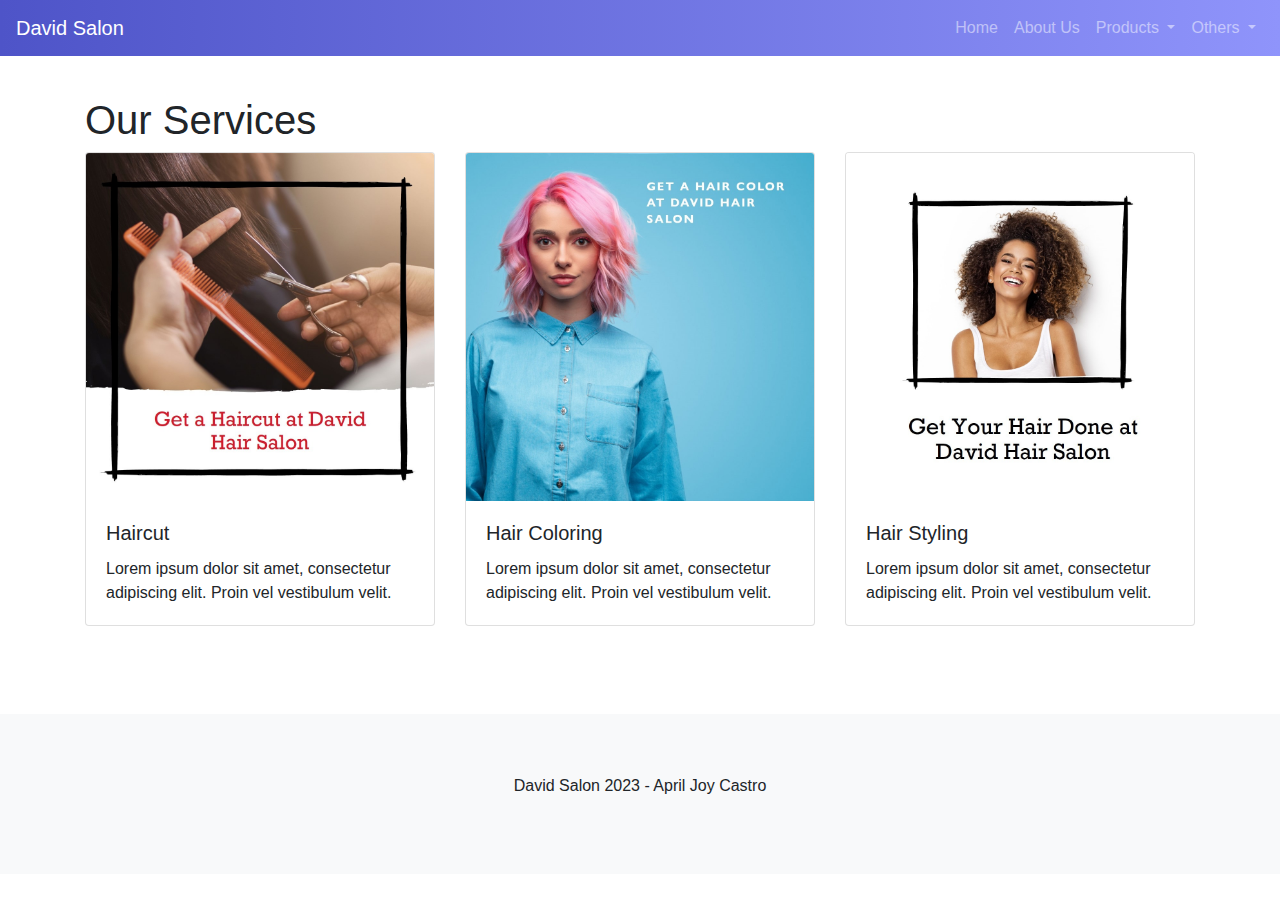
<file: Salon Website/services.html>
<!DOCTYPE html>
<html lang="en">

<head>
    <meta charset="UTF-8">
    <meta name="viewport" content="width=device-width, initial-scale=1">
    <title>About Us - David Salon</title>
    <link rel="stylesheet" href="https://maxcdn.bootstrapcdn.com/bootstrap/4.5.2/css/bootstrap.min.css">
    <script src="https://ajax.googleapis.com/ajax/libs/jquery/3.5.1/jquery.min.js"></script>
    <script src="https://cdnjs.cloudflare.com/ajax/libs/popper.js/1.16.0/umd/popper.min.js"></script>
    <script src="https://maxcdn.bootstrapcdn.com/bootstrap/4.5.2/js/bootstrap.min.js"></script>
    <link href="style.css" rel="stylesheet">
    <style>
        /* Custom styles for the content */
        .container {
            padding-top: 40px;
            padding-bottom: 40px;
        }

        @media (max-width: 575.98px) {
            .container {
                padding-top: 20px;
                padding-bottom: 20px;
            }
        }
    </style>
</head>

<body>
    <nav class="navbar navbar-expand-md bg-dark navbar-dark">
        <a class="navbar-brand" href="index.html">David Salon</a>
        <button class="navbar-toggler" type="button" data-toggle="collapse" data-target="#collapsibleNavbar">
            <span class="navbar-toggler-icon"></span>
        </button>
        <div class="collapse navbar-collapse" id="collapsibleNavbar">
            <ul class="navbar-nav ml-auto">
                <li class="nav-item">
                    <a class="nav-link" href="index.html">Home</a>
                </li>
                <li class="nav-item">
                    <a class="nav-link" href="about.html">About Us</a>
                </li>
                <li class="nav-item dropdown">
                    <a class="nav-link dropdown-toggle" href="#" id="navbarDropdownProducts" role="button"
                        data-toggle="dropdown" aria-haspopup="true" aria-expanded="false">
                        Products
                    </a>
                    <div class="dropdown-menu" aria-labelledby="navbarDropdownProducts">
                        <a class="dropdown-item" href="services.html">Services</a>
                    </div>
                </li>
                <li class="nav-item dropdown">
                    <a class="nav-link dropdown-toggle" href="#" id="navbarDropdownOthers" role="button"
                        data-toggle="dropdown" aria-haspopup="true" aria-expanded="false">
                        Others
                    </a>
                    <div class="dropdown-menu dropdown-menu-right" aria-labelledby="navbarDropdownOthers">
                        <a class="dropdown-item" href="blog.html">Blog</a>
                        <a class="dropdown-item" href="testimonials.html">Testimonials</a>
                        <a class="dropdown-item" href="contact.html">Contact Us</a>
                        <a class="dropdown-item" href="careers.html">Careers</a>
                    </div>
                </li>
            </ul>
        </div>
    </nav>

    <script>
        var url = window.location.href;
        var navLinks = document.querySelectorAll('.navbar-nav .nav-link');
        for (var i = 0; i < navLinks.length; i++) {
            var link = navLinks[i];
            if (link.href === url) {
                link.parentNode.classList.add('active');
            }
        }
    </script>

    <div class="container">
        <h1>Our Services</h1>
        <div class="row">
            <div class="col-md-4">
                <div class="card">
                    <img src="service1.jpeg" class="card-img-top" alt="Service 1">
                    <div class="card-body">
                        <h5 class="card-title">Haircut</h5>
                        <p class="card-text">Lorem ipsum dolor sit amet, consectetur adipiscing elit. Proin vel
                            vestibulum
                            velit.</p>
                    </div>
                </div>
            </div>
            <div class="col-md-4">
                <div class="card">
                    <img src="service2.jpeg" class="card-img-top" alt="Service 2">
                    <div class="card-body">
                        <h5 class="card-title">Hair Coloring</h5>
                        <p class="card-text">Lorem ipsum dolor sit amet, consectetur adipiscing elit. Proin vel
                            vestibulum
                            velit.</p>
                    </div>
                </div>
            </div>
            <div class="col-md-4">
                <div class="card">
                    <img src="service3.jpeg" class="card-img-top" alt="Service 3">
                    <div class="card-body">
                        <h5 class="card-title">Hair Styling</h5>
                        <p class="card-text">Lorem ipsum dolor sit amet, consectetur adipiscing elit. Proin vel
                            vestibulum
                            velit.</p>
                    </div>
                </div>
            </div>
        </div>
    </div>
        <footer class="footer mt-5">
        <div class="container">
            <p>David Salon 2023 - April Joy Castro</p>
        </div>
    </footer>

</body>

</html>
</file>
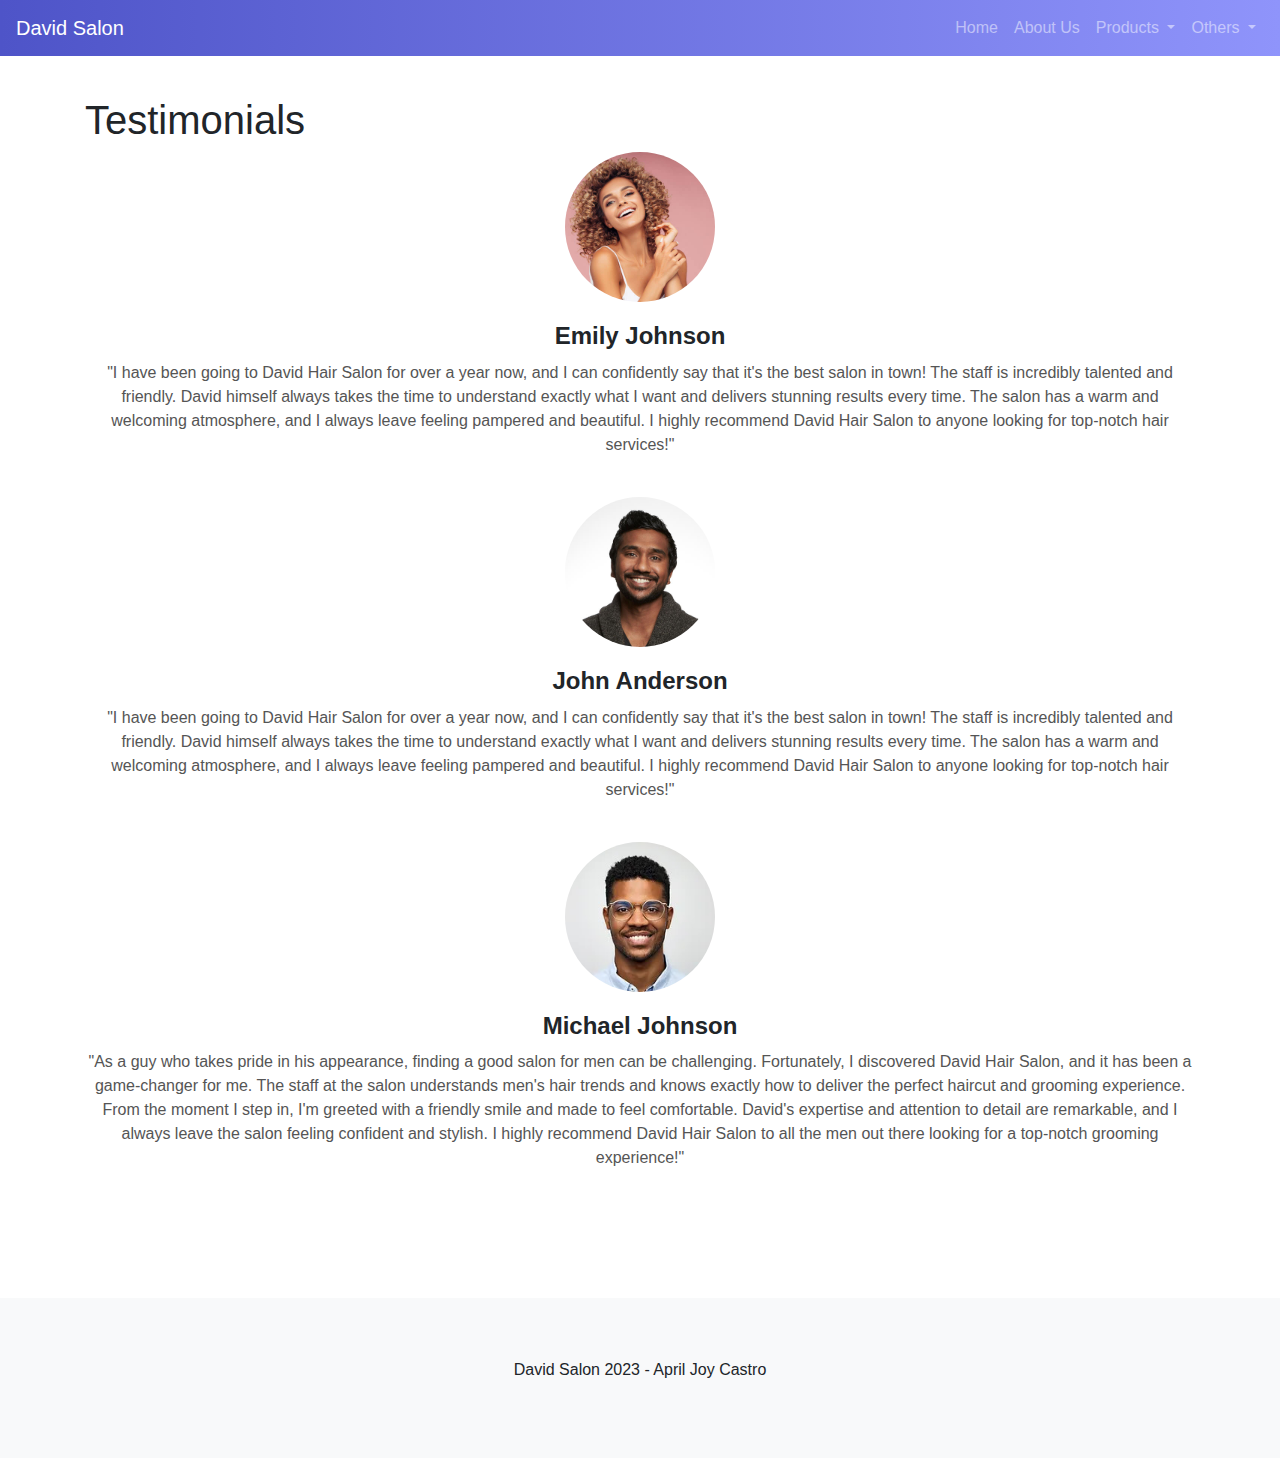
<file: Salon Website/testimonials.html>
<!DOCTYPE html>
<html lang="en">

<head>
    <meta charset="UTF-8">
    <meta name="viewport" content="width=device-width, initial-scale=1">
    <title>About Us - David Salon</title>
    <link rel="stylesheet" href="https://maxcdn.bootstrapcdn.com/bootstrap/4.5.2/css/bootstrap.min.css">
    <script src="https://ajax.googleapis.com/ajax/libs/jquery/3.5.1/jquery.min.js"></script>
    <script src="https://cdnjs.cloudflare.com/ajax/libs/popper.js/1.16.0/umd/popper.min.js"></script>
    <script src="https://maxcdn.bootstrapcdn.com/bootstrap/4.5.2/js/bootstrap.min.js"></script>
    <link href="style.css" rel="stylesheet">
    <style>
        /* Custom styles for the testimonials section */
        .testimonial {
            text-align: center;
            margin-bottom: 40px;
        }

        .testimonial img {
            width: 150px;
            height: 150px;
            border-radius: 50%;
            margin-bottom: 20px;
        }

        .testimonial-name {
            font-size: 24px;
            font-weight: bold;
            margin-bottom: 10px;
        }

        .testimonial-text {
            color: #555;
        }
    </style>
</head>

<body>
    <nav class="navbar navbar-expand-md bg-dark navbar-dark">
        <a class="navbar-brand" href="index.html">David Salon</a>
        <button class="navbar-toggler" type="button" data-toggle="collapse" data-target="#collapsibleNavbar">
            <span class="navbar-toggler-icon"></span>
        </button>
        <div class="collapse navbar-collapse" id="collapsibleNavbar">
            <ul class="navbar-nav ml-auto">
                <li class="nav-item">
                    <a class="nav-link" href="index.html">Home</a>
                </li>
                <li class="nav-item">
                    <a class="nav-link" href="about.html">About Us</a>
                </li>
                <li class="nav-item dropdown">
                    <a class="nav-link dropdown-toggle" href="#" id="navbarDropdownProducts" role="button"
                        data-toggle="dropdown" aria-haspopup="true" aria-expanded="false">
                        Products
                    </a>
                    <div class="dropdown-menu" aria-labelledby="navbarDropdownProducts">
                        <a class="dropdown-item" href="services.html">Services</a>
                    </div>
                </li>
                <li class="nav-item dropdown">
                    <a class="nav-link dropdown-toggle" href="#" id="navbarDropdownOthers" role="button"
                        data-toggle="dropdown" aria-haspopup="true" aria-expanded="false">
                        Others
                    </a>
                    <div class="dropdown-menu dropdown-menu-right" aria-labelledby="navbarDropdownOthers">
                        <a class="dropdown-item" href="blog.html">Blog</a>
                        <a class="dropdown-item" href="testimonials.html">Testimonials</a>
                        <a class="dropdown-item" href="contact.html">Contact Us</a>
                        <a class="dropdown-item" href="careers.html">Careers</a>
                    </div>
                </li>
            </ul>
        </div>
    </nav>

    <script>
        var url = window.location.href;
        var navLinks = document.querySelectorAll('.navbar-nav .nav-link');
        for (var i = 0; i < navLinks.length; i++) {
            var link = navLinks[i];
            if (link.href === url) {
                link.parentNode.classList.add('active');
            }
        }
    </script>

    <div class="container">
        <h1>Testimonials</h1>

        <div class="testimonial">
            <img src="face1.jpg" alt="Testimonial 1">
            <h3 class="testimonial-name">Emily Johnson</h3>
            <p class="testimonial-text">"I have been going to David Hair Salon for over a year now, and I can
                confidently say that it's the best salon in town!
                The staff is incredibly talented and friendly. David himself always takes the time to understand exactly
                what I want and
                delivers stunning results every time. The salon has a warm and welcoming atmosphere, and I always leave
                feeling pampered
                and beautiful. I highly recommend David Hair Salon to anyone looking for top-notch hair services!"</p>
        </div>

        <div class="testimonial">
            <img src="face2.jpg" alt="Testimonial 2">
            <h3 class="testimonial-name">John Anderson</h3>
            <p class="testimonial-text">"I have been going to David Hair Salon for over a year now, and I can
                confidently say that it's the best salon in town!
                The staff is incredibly talented and friendly. David himself always takes the time to understand exactly
                what I want and
                delivers stunning results every time. The salon has a warm and welcoming atmosphere, and I always leave
                feeling pampered
                and beautiful. I highly recommend David Hair Salon to anyone looking for top-notch hair services!"</p>
        </div>

        <div class="testimonial">
            <img src="face3.jpg" alt="Testimonial 3">
            <h3 class="testimonial-name">Michael Johnson</h3>
            <p class="testimonial-text">"As a guy who takes pride in his appearance, finding a good salon for men can be
                challenging. Fortunately, I discovered
                David Hair Salon, and it has been a game-changer for me. The staff at the salon understands men's hair
                trends and knows
                exactly how to deliver the perfect haircut and grooming experience. From the moment I step in, I'm
                greeted with a
                friendly smile and made to feel comfortable. David's expertise and attention to detail are remarkable,
                and I always
                leave the salon feeling confident and stylish. I highly recommend David Hair Salon to all the men out
                there looking for
                a top-notch grooming experience!"</p>
        </div>

    </div>
    <footer class="footer mt-5">
        <div class="container">
            <p>David Salon 2023 - April Joy Castro</p>
        </div>
    </footer>

</body>

</html>
</file>
<file: Salon Website/style.css>
.carousel-item {
  height: 400px;
}

@media (max-width: 575.98px) {
  .carousel-item {
    height: auto;
  }
}

.carousel {
  width: 100%;
}

.carousel-inner {
  width: 100%;
}

.carousel-item img {
  width: 100%;
  height: auto;
}

@media (min-width: 768px) {
  .carousel-item {
    height: 600px;
  }
}

@media (min-width: 992px) {
  .carousel-item {
    height: 800px;
  }
}

@media (min-width: 1200px) {
  .carousel-item {
    height: 900px;
  }
}

.footer {
  background-color: #f8f9fa;
  padding: 20px;
  text-align: center;
  margin-top: auto;
}

@media (max-width: 575.98px) {
  .footer p {
    font-size: 14px;
  }
}

@media (min-width: 576px) {
  .footer p {
    font-size: 16px;
  }
}

.container {
  padding-top: 40px;
  padding-bottom: 40px;
}

@media (max-width: 575.98px) {
  .container {
    padding-top: 20px;
    padding-bottom: 20px;
  }
}

.navbar-nav .nav-item.active > .nav-link {
  background-color: #699dd2;
}
.navbar {
  background: linear-gradient(to right, #4e54c8, #8f94fb);
}
</file>
